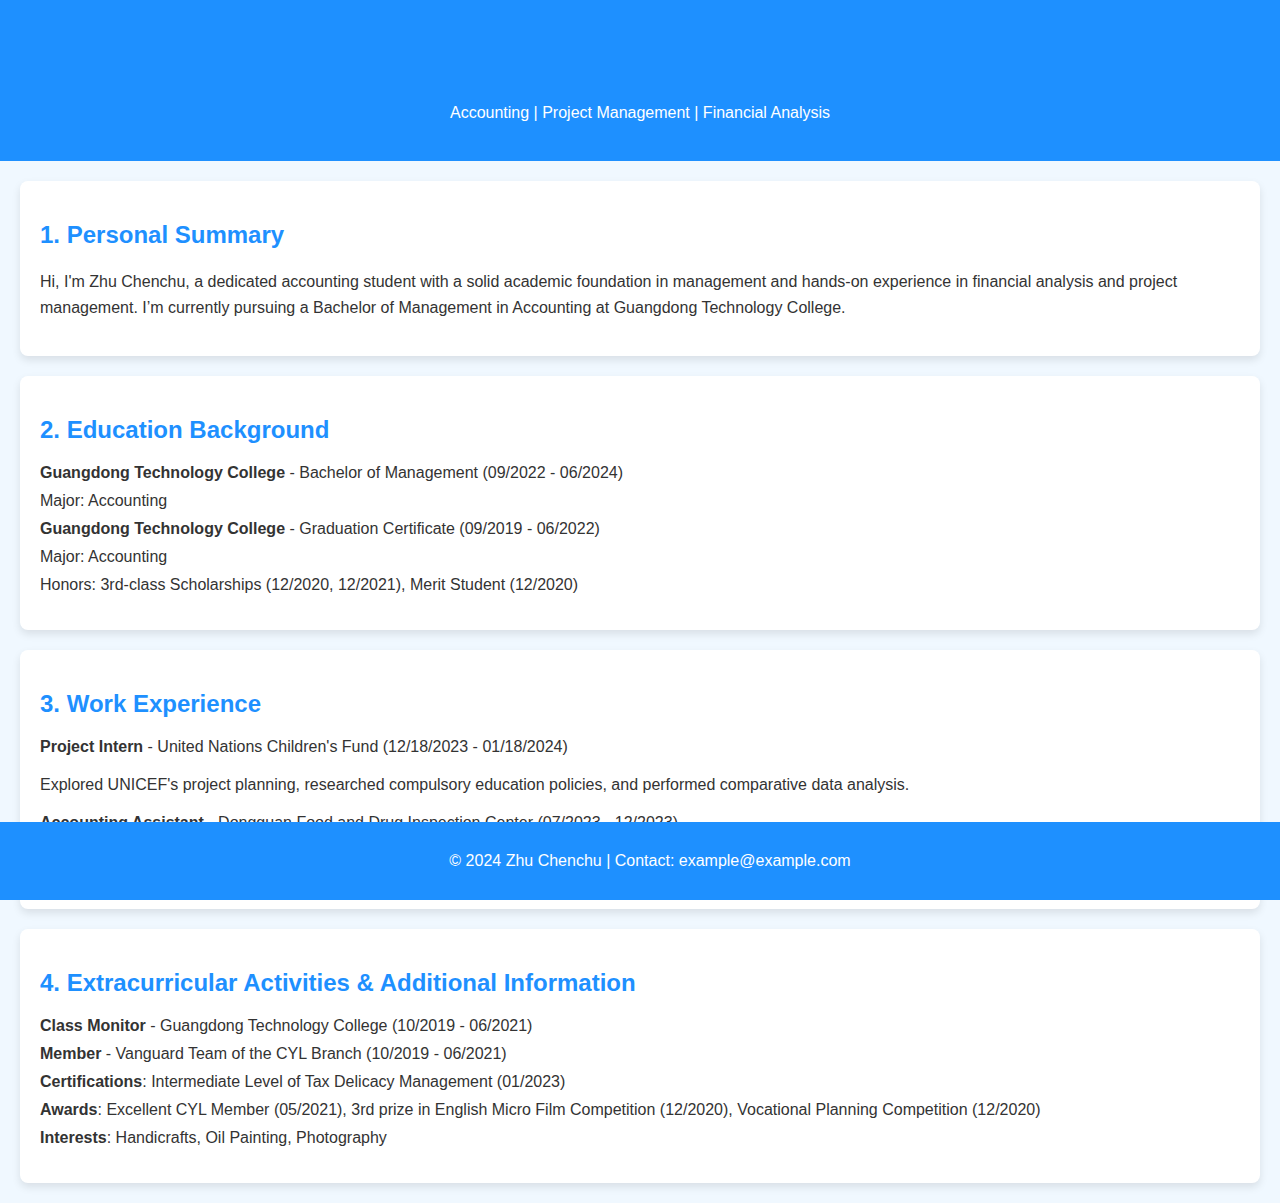
<file: Index.html>
<!DOCTYPE html>
<html lang="en">
<head>
    <meta charset="UTF-8">
    <meta name="viewport" content="width=device-width, initial-scale=1.0">
    <title>Zhu Chenchu - Personal Webpage</title>
    <style>
        body {
            font-family: Arial, sans-serif;
            background-color: #f0f8ff;
            color: #333;
            margin: 0;
            padding: 0;
        }
        header {
            background-color: #1e90ff;
            color: white;
            padding: 20px;
            text-align: center;
        }
        section {
            margin: 20px;
            padding: 20px;
            background-color: #ffffff;
            box-shadow: 0px 4px 8px rgba(0, 0, 0, 0.1);
            border-radius: 8px;
        }
        h1, h2 {
            color: #1e90ff;
        }
        p {
            line-height: 1.6;
        }
        ul {
            list-style-type: none;
            padding: 0;
        }
        li {
            margin-bottom: 10px;
        }
        footer {
            background-color: #1e90ff;
            color: white;
            text-align: center;
            padding: 10px;
            position: fixed;
            width: 100%;
            bottom: 0;
        }
    </style>
</head>
<body>

<header>
    <h1>Zhu Chenchu</h1>
    <p>Accounting | Project Management | Financial Analysis</p>
</header>

<section>
    <h2>1. Personal Summary</h2>
    <p>Hi, I'm Zhu Chenchu, a dedicated accounting student with a solid academic foundation in management and hands-on experience in financial analysis and project management. I’m currently pursuing a Bachelor of Management in Accounting at Guangdong Technology College.</p>
</section>

<section>
    <h2>2. Education Background</h2>
    <ul>
        <li><strong>Guangdong Technology College</strong> - Bachelor of Management (09/2022 - 06/2024)</li>
        <li>Major: Accounting</li>
        <li><strong>Guangdong Technology College</strong> - Graduation Certificate (09/2019 - 06/2022)</li>
        <li>Major: Accounting</li>
        <li>Honors: 3rd-class Scholarships (12/2020, 12/2021), Merit Student (12/2020)</li>
    </ul>
</section>

<section>
    <h2>3. Work Experience</h2>
    <ul>
        <li><strong>Project Intern</strong> - United Nations Children's Fund (12/18/2023 - 01/18/2024)</li>
        <p>Explored UNICEF's project planning, researched compulsory education policies, and performed comparative data analysis.</p>
        <li><strong>Accounting Assistant</strong> - Dongguan Food and Drug Inspection Center (07/2023 - 12/2023)</li>
        <p>Organized and verified financial records, handled banking transactions, and calculated employee income taxes.</p>
    </ul>
</section>

<section>
    <h2>4. Extracurricular Activities & Additional Information</h2>
    <ul>
        <li><strong>Class Monitor</strong> - Guangdong Technology College (10/2019 - 06/2021)</li>
        <li><strong>Member</strong> - Vanguard Team of the CYL Branch (10/2019 - 06/2021)</li>
        <li><strong>Certifications</strong>: Intermediate Level of Tax Delicacy Management (01/2023)</li>
        <li><strong>Awards</strong>: Excellent CYL Member (05/2021), 3rd prize in English Micro Film Competition (12/2020), Vocational Planning Competition (12/2020)</li>
        <li><strong>Interests</strong>: Handicrafts, Oil Painting, Photography</li>
    </ul>
</section>

<footer>
    <p>© 2024 Zhu Chenchu | Contact: example@example.com</p>
</footer>

</body>
</html>
</file>
